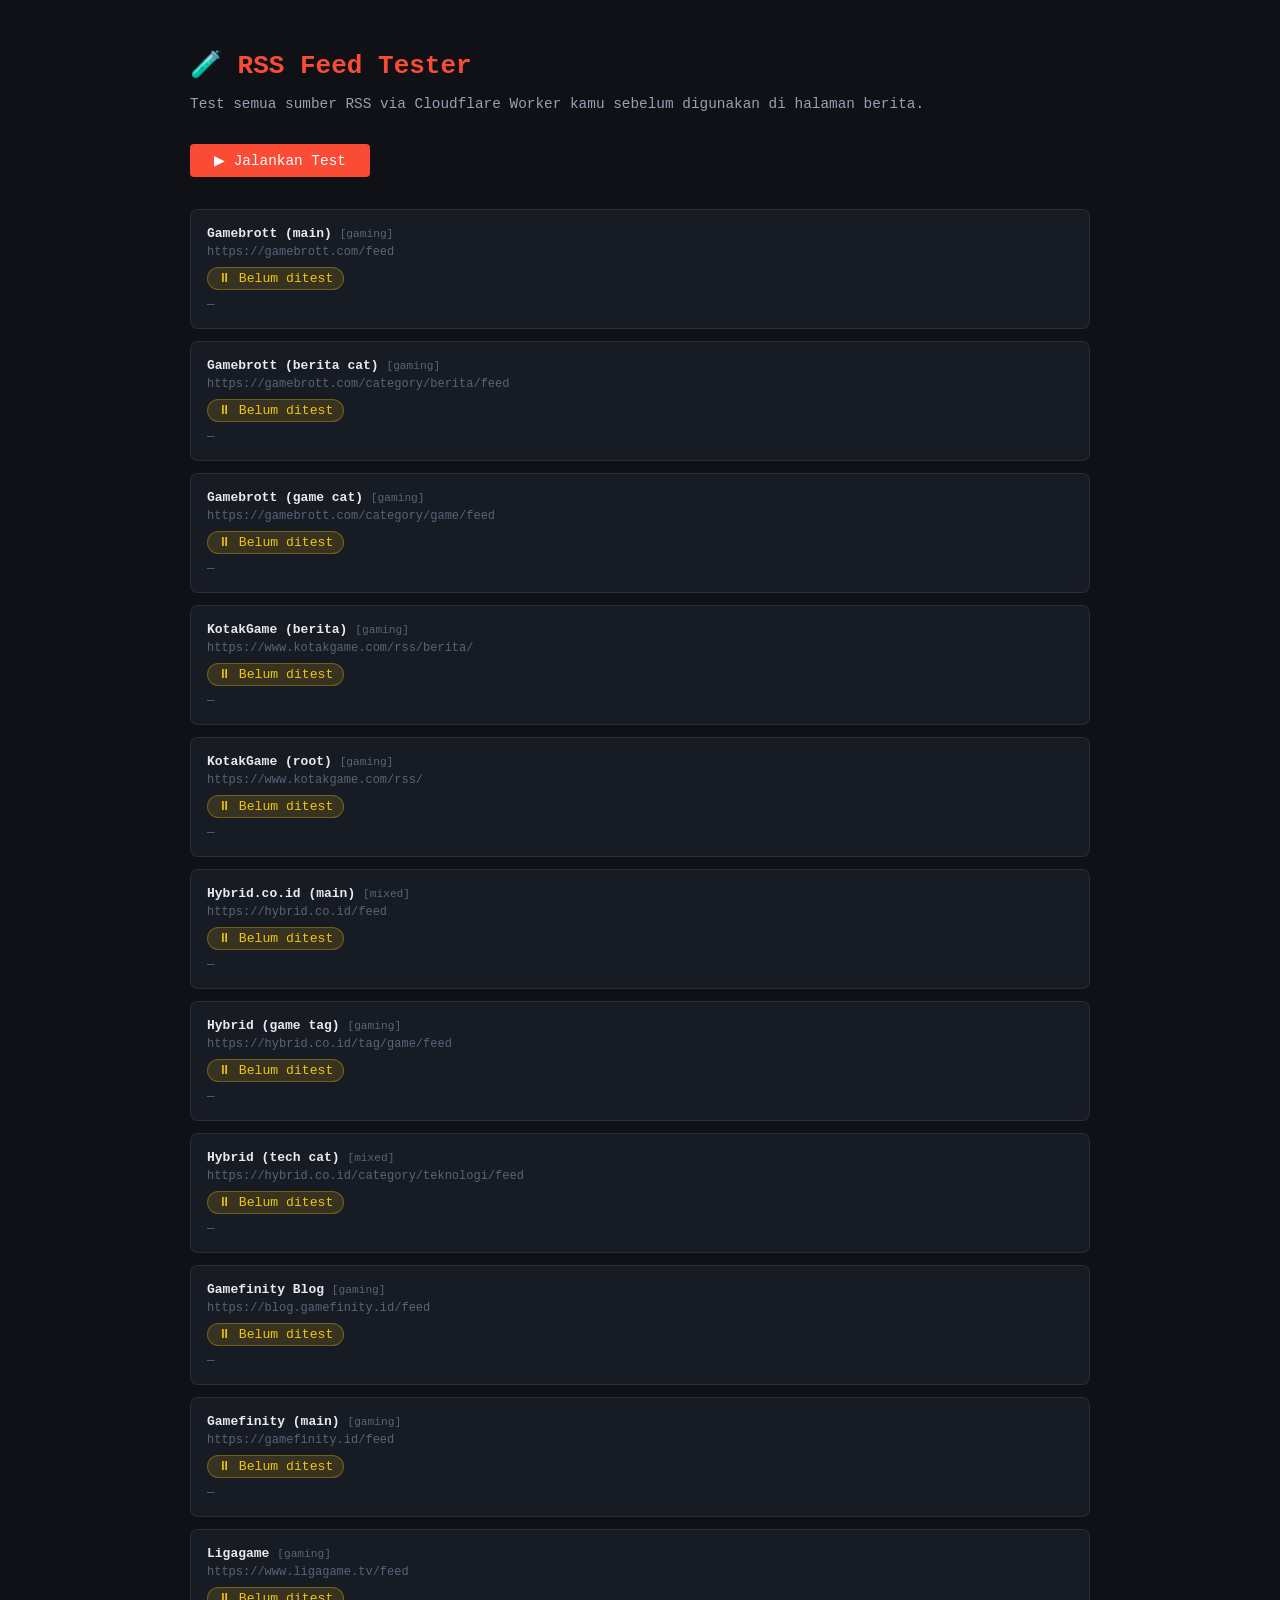
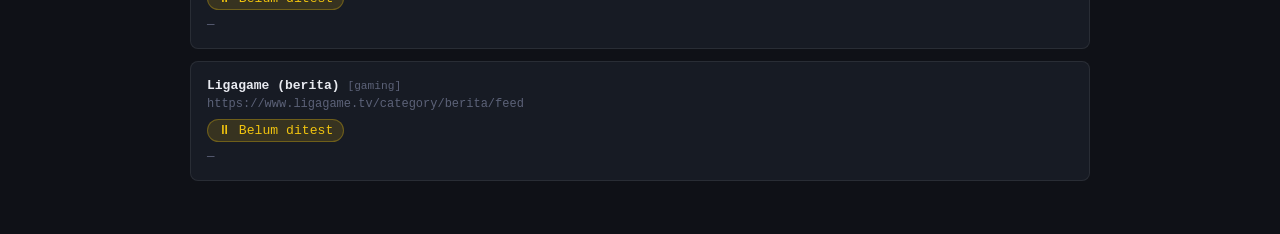
<file: news-test.html>
<!DOCTYPE html>
<html lang="id">
<head>
<meta charset="UTF-8">
<meta name="viewport" content="width=device-width, initial-scale=1.0">
<title>RSS Feed Tester — Gaming Compass</title>
<style>
  body{font-family:monospace;background:#0f1117;color:#e8eaf0;padding:2rem;max-width:900px;margin:0 auto}
  h1{color:#fa4b35;margin-bottom:0.5rem}
  p{color:#9aa0b4;margin-bottom:2rem;font-size:0.9rem}
  .card{background:#171b24;border:1px solid rgba(255,255,255,0.08);border-radius:8px;padding:1rem;margin-bottom:0.75rem}
  .name{font-weight:700;color:#e8eaf0;margin-bottom:0.25rem}
  .url{font-size:0.75rem;color:#5c6278;margin-bottom:0.5rem;word-break:break-all}
  .status{display:inline-flex;align-items:center;gap:0.5rem;font-size:0.82rem;padding:3px 10px;border-radius:99px}
  .ok{background:rgba(46,204,113,0.15);color:#2ecc71;border:1px solid rgba(46,204,113,0.3)}
  .fail{background:rgba(231,76,60,0.15);color:#e74c3c;border:1px solid rgba(231,76,60,0.3)}
  .wait{background:rgba(241,196,15,0.15);color:#f1c40f;border:1px solid rgba(241,196,15,0.3)}
  .detail{margin-top:0.5rem;font-size:0.78rem;color:#9aa0b4}
  .detail.items{color:#2ecc71}
  .detail.warn{color:#f39c12}
  .detail.err{color:#e74c3c}
  button{font-family:monospace;background:#fa4b35;color:#fff;border:none;padding:0.5rem 1.5rem;border-radius:4px;cursor:pointer;font-size:0.9rem;margin-bottom:2rem}
  button:hover{background:#ff6b50}
  .summary{background:#1e2330;border:1px solid rgba(255,255,255,0.08);border-radius:8px;padding:1rem;margin-bottom:1.5rem;display:none}
  .summary h3{color:#f0b429;margin:0 0 0.5rem}
  #log{margin-top:2rem;background:#0a0c12;border-radius:8px;padding:1rem;font-size:0.75rem;color:#5c6278;max-height:300px;overflow-y:auto;display:none}
</style>
</head>
<body>
<h1>🧪 RSS Feed Tester</h1>
<p>Test semua sumber RSS via Cloudflare Worker kamu sebelum digunakan di halaman berita.</p>

<button onclick="runTests()">▶ Jalankan Test</button>

<div class="summary" id="summary"></div>

<div id="results"></div>
<div id="log"></div>

<script>
var CF = 'https://gc-rss-proxy.yudithputra-smi.workers.dev/?url=';

// Keyword filter untuk deteksi artikel gaming
var GAME_KEYWORDS = [
  'game','gaming','gamer','esport','esports','ps5','ps4','xbox','nintendo','switch',
  'steam','playstation','valorant','mobile legend','mlbb','pubg','free fire',
  'genshin','rpg','fps','mmorpg','indie','dlc','patch','update game','review game',
  'trailer game','konsol','pc game','android game','ios game'
];
var NON_GAME_KEYWORDS = [
  'smartphone','earphone','earbuds','headphone','laptop','kamera','camera',
  'monitor','keyboard','mouse peripheral','charger','powerbank','tablet non-game',
  'oppo','samsung galaxy','iphone','xiaomi','vivo','realme find','tv oled',
  'kulkas','ac ','printer','router wifi'
];

var SOURCES = [
  {name:'Gamebrott (main)',       url:'https://gamebrott.com/feed',                    expect:'gaming'},
  {name:'Gamebrott (berita cat)', url:'https://gamebrott.com/category/berita/feed',    expect:'gaming'},
  {name:'Gamebrott (game cat)',   url:'https://gamebrott.com/category/game/feed',      expect:'gaming'},
  {name:'KotakGame (berita)',     url:'https://www.kotakgame.com/rss/berita/',          expect:'gaming'},
  {name:'KotakGame (root)',       url:'https://www.kotakgame.com/rss/',                 expect:'gaming'},
  {name:'Hybrid.co.id (main)',    url:'https://hybrid.co.id/feed',                     expect:'mixed'},
  {name:'Hybrid (game tag)',      url:'https://hybrid.co.id/tag/game/feed',            expect:'gaming'},
  {name:'Hybrid (tech cat)',      url:'https://hybrid.co.id/category/teknologi/feed',  expect:'mixed'},
  {name:'Gamefinity Blog',        url:'https://blog.gamefinity.id/feed',               expect:'gaming'},
  {name:'Gamefinity (main)',      url:'https://gamefinity.id/feed',                    expect:'gaming'},
  {name:'Ligagame',               url:'https://www.ligagame.tv/feed',                  expect:'gaming'},
  {name:'Ligagame (berita)',      url:'https://www.ligagame.tv/category/berita/feed',  expect:'gaming'},
];

function log(msg) {
  var el = document.getElementById('log');
  el.style.display = 'block';
  el.innerHTML += msg + '\n';
  el.scrollTop = el.scrollHeight;
}

function scoreGaming(titles) {
  var gameCount = 0, nonGameCount = 0;
  titles.forEach(function(t) {
    var tl = t.toLowerCase();
    var isGame = GAME_KEYWORDS.some(function(k){ return tl.indexOf(k) !== -1; });
    var isNonGame = NON_GAME_KEYWORDS.some(function(k){ return tl.indexOf(k) !== -1; });
    if (isGame) gameCount++;
    if (isNonGame) nonGameCount++;
  });
  return {gameCount:gameCount, nonGameCount:nonGameCount, total:titles.length,
          pct: titles.length ? Math.round(gameCount/titles.length*100) : 0};
}

async function testSource(src) {
  var card = document.getElementById('card-'+src.name.replace(/[^a-z0-9]/gi,'_'));
  var statusEl = card.querySelector('.status');
  var detailEl = card.querySelector('.detail');
  statusEl.className = 'status wait';
  statusEl.textContent = '⏳ Testing...';

  try {
    var ctrl = new AbortController();
    var t = setTimeout(function(){ctrl.abort();}, 15000);
    var start = Date.now();
    var res = await fetch(CF + encodeURIComponent(src.url), {signal:ctrl.signal});
    clearTimeout(t);
    var ms = Date.now() - start;

    if (!res.ok) throw new Error('HTTP ' + res.status);
    var xml = await res.text();

    // Parse XML
    var parser = new DOMParser();
    var doc = parser.parseFromString(xml, 'application/xml');
    var parseErr = doc.querySelector('parsererror');
    if (parseErr) throw new Error('XML parse error');

    var items = Array.from(doc.querySelectorAll('item'));
    if (!items.length) throw new Error('0 item ditemukan');

    var titles = items.map(function(i){
      return i.querySelector('title') ? i.querySelector('title').textContent.trim() : '';
    }).filter(Boolean);

    var score = scoreGaming(titles);
    var hasImg = items.filter(function(i){
      var d = i.querySelector('description');
      return d && d.textContent.indexOf('<img') !== -1;
    }).length;

    // Result
    statusEl.className = 'status ok';
    statusEl.textContent = '✅ OK — ' + items.length + ' artikel · ' + ms + 'ms';

    var scoreColor = score.pct >= 70 ? '#2ecc71' : score.pct >= 40 ? '#f39c12' : '#e74c3c';
    detailEl.innerHTML =
      '<span style="color:'+scoreColor+'">🎮 Gaming score: '+score.pct+'% ('+score.gameCount+'/'+score.total+')</span> · ' +
      '<span style="color:#9aa0b4">📸 Punya gambar: '+hasImg+'/'+items.length+'</span><br>' +
      '<span style="color:#5c6278">Sample: '+titles.slice(0,2).join(' | ')+'</span>';

    log('[OK] '+src.name+': '+items.length+' items, gaming='+score.pct+'%');
    return {name:src.name, url:src.url, ok:true, items:items.length, gamingPct:score.pct, hasImg:hasImg, ms:ms};

  } catch(e) {
    statusEl.className = 'status fail';
    statusEl.textContent = '❌ Gagal — ' + e.message;
    detailEl.innerHTML = '<span class="err">'+e.message+'</span>';
    log('[FAIL] '+src.name+': '+e.message);
    return {name:src.name, url:src.url, ok:false, error:e.message};
  }
}

async function runTests() {
  var btn = document.querySelector('button');
  btn.disabled = true;
  btn.textContent = '⏳ Testing...';
  document.getElementById('log').innerHTML = '';

  var results = await Promise.all(SOURCES.map(testSource));

  // Summary
  var ok = results.filter(function(r){return r.ok;});
  var recommended = ok.filter(function(r){return r.gamingPct >= 60;});
  var summary = document.getElementById('summary');
  summary.style.display = 'block';
  summary.innerHTML = '<h3>📊 Hasil Test</h3>' +
    '<div>Total: '+SOURCES.length+' sumber | OK: '+ok.length+' | Gagal: '+(SOURCES.length-ok.length)+'</div>' +
    '<div style="margin-top:0.75rem;color:#f0b429;font-weight:700">⭐ Rekomendasi untuk dipakai (gaming score ≥60%):</div>' +
    (recommended.length ?
      recommended.map(function(r){
        return '<div style="color:#2ecc71;margin-top:0.25rem">✅ '+r.name+' — '+r.gamingPct+'% gaming · '+r.items+' items · '+r.ms+'ms</div>'+
               '<div style="color:#5c6278;font-size:0.75rem;margin-left:1rem">'+r.url+'</div>';
      }).join('') :
      '<div style="color:#e74c3c">Tidak ada sumber yang lolos threshold 60%</div>'
    );

  btn.disabled = false;
  btn.textContent = '▶ Ulangi Test';
}

// Render cards
var container = document.getElementById('results');
SOURCES.forEach(function(src) {
  var id = 'card-'+src.name.replace(/[^a-z0-9]/gi,'_');
  container.innerHTML += '<div class="card" id="'+id+'">'+
    '<div class="name">'+src.name+' <span style="font-size:0.7rem;color:#5c6278;font-weight:400">['+src.expect+']</span></div>'+
    '<div class="url">'+src.url+'</div>'+
    '<span class="status wait">⏸ Belum ditest</span>'+
    '<div class="detail" style="margin-top:0.5rem;color:#5c6278">—</div>'+
  '</div>';
});
</script>
</body>
</html>
</file>
